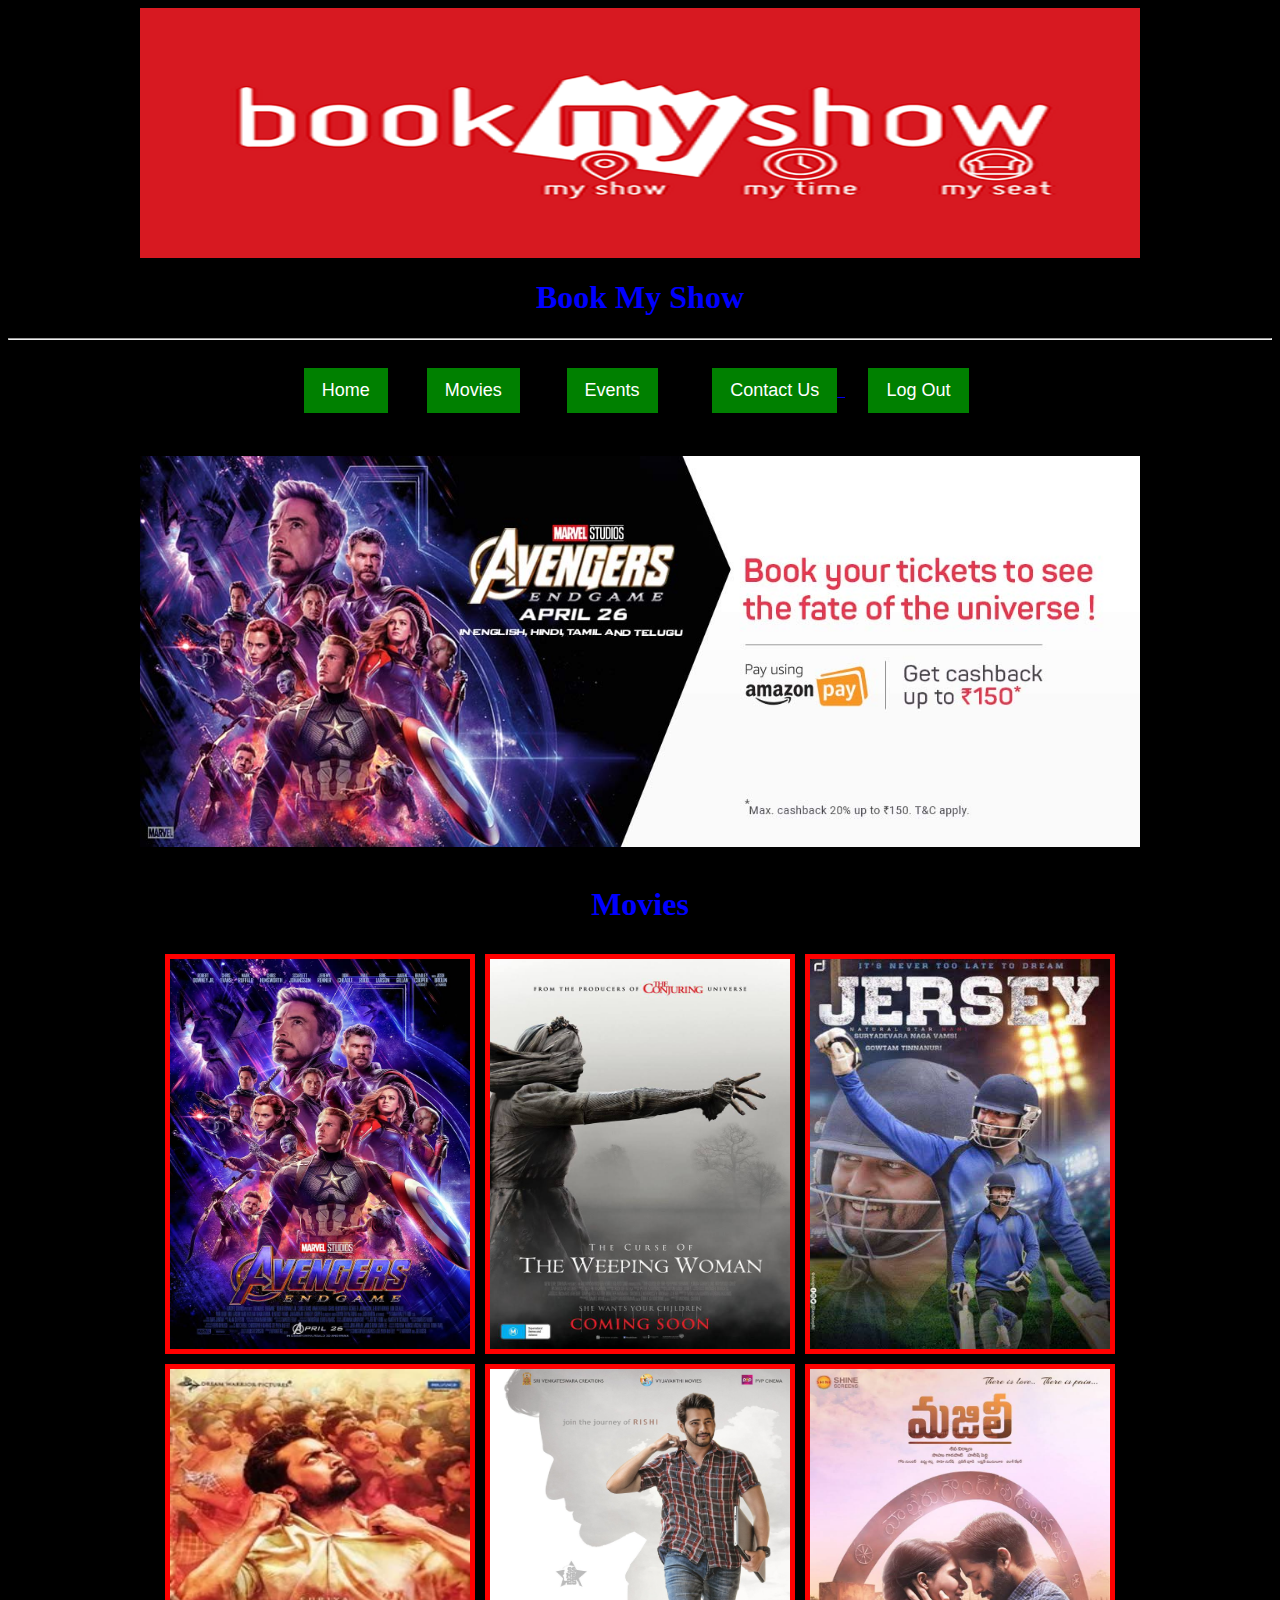
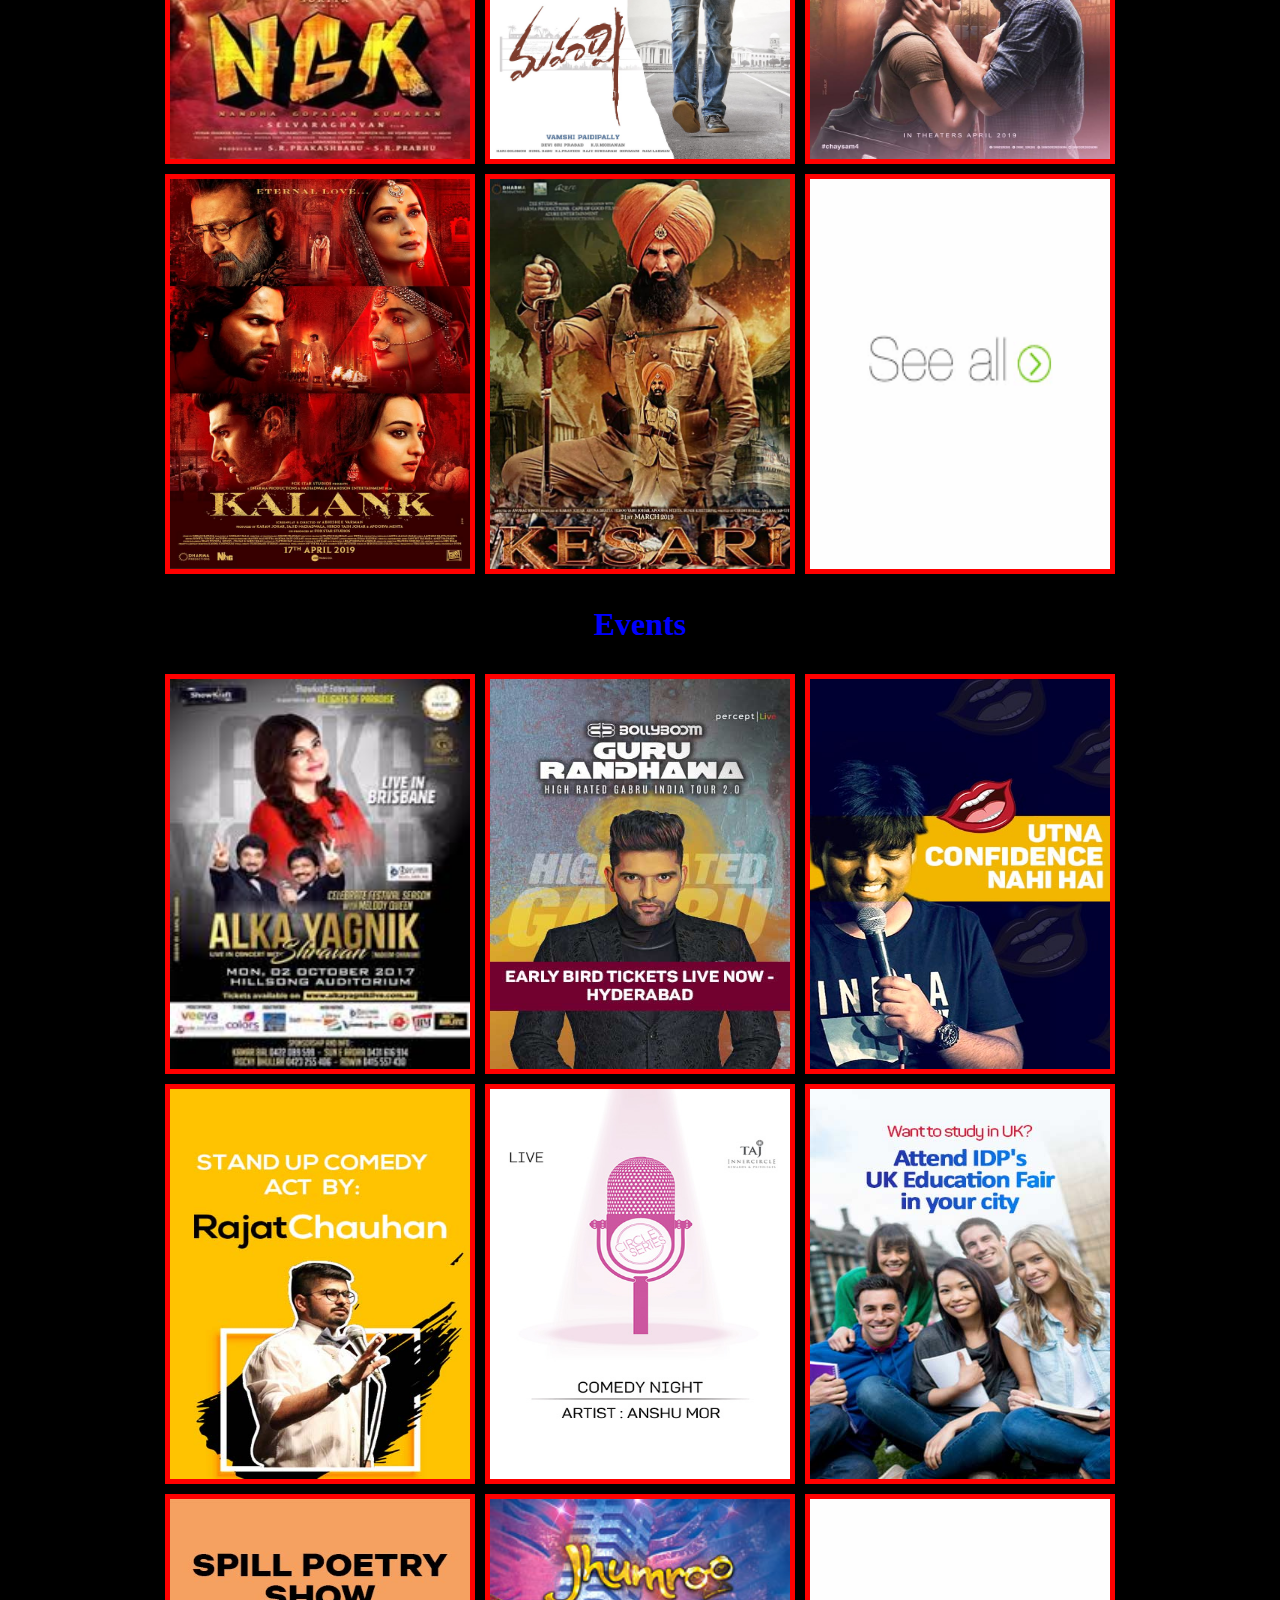
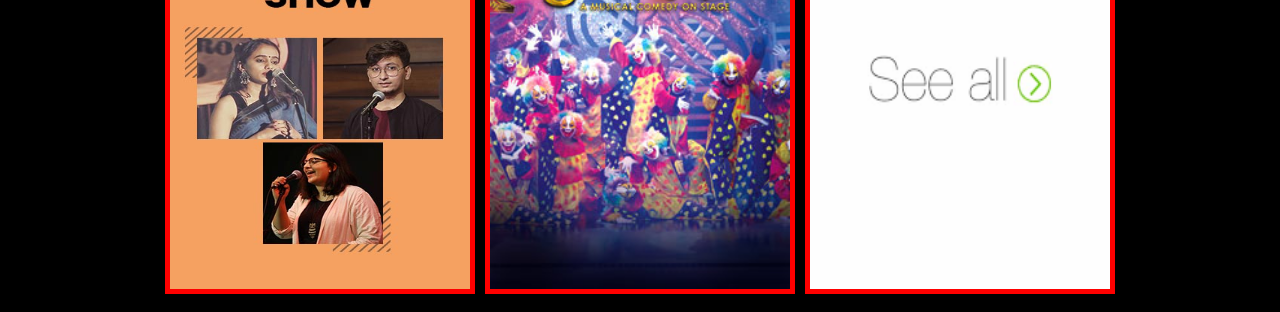
<file: int219/index.html>
<html>
<title> Booking Management System</title>
<link rel="stylesheet"href="css/project.css">
<center><img src="images/bms2.png" width="1000" height=250"></center><h1> <center>Book My Show</center></h1><hr>
<style>
button {
  background-color:green;
  border: none;
  color: white;
  padding: 12px 18px;
  text-align: center;
  display: inline-block;
  font-size: 18px;
}
</style>
<pre>
<center>
<a href="index.html"><button>Home</button></a>     <a href="extra.html"><button>Movies</button></a>      <a href="event.html"><button>Events</button></a>       <a href="contactus.html"><button>Contact Us</button> </a>   <a href="login.html"><button>Log Out</button></a> 

</head>
</pre>
<body>
<center>
<div class="slideshow-container">
<div class="mySlides fade">
  <div class="numbertext"></div>
  <img src="images/sl1.jpg" style="width:1000">
  <div class="text"></div>
</div>
<div class="mySlides fade">
  <div class="numbertext"></div>
  <img src="images/sl3.jpg" style="width:1000">
  <div class="text"></div>
</div>
<div class="mySlides fade">
  <div class="numbertext"></div>
  <img src="images/sl4.jpg" style="width:1000">
  <div class="text"></div>
</div>
</div>
<br>
<div style="text-align:center">
  <span class="dot"></span> 
  <span class="dot"></span> 
  <span class="dot"></span> 
</div>
<script>
var slideIndex = 0;
showSlides();

function showSlides() {
  var i;
  var slides = document.getElementsByClassName("mySlides");
  var dots = document.getElementsByClassName("dot");
  for (i = 0; i < slides.length; i++) {
    slides[i].style.display = "none";  
  }
  slideIndex++;
  if (slideIndex > slides.length) {slideIndex = 1}    
  for (i = 0; i < dots.length; i++) {
    dots[i].className = dots[i].className.replace(" active", "");
  }
  slides[slideIndex-1].style.display = "block";  
  dots[slideIndex-1].className += " active";
  setTimeout(showSlides, 2000); 
}

</script>

</body>
</html> 

</body>
<style>
.grid-container {
display:inline-grid;
grid-template-columns: auto auto auto  ;
grid-template-rows:400px 400px 400px;
grid-gap:10px;
background-color:black;
padding:10px;
}
.grid-item{
background-color:orange;
border:5px solid red;
padding:0px;
font-size:30px;
text-align:center;
}
</style>
</head>
<h1>
<center>Movies</center>
</h1>
<center>
<div class="grid-container">
<div class="grid-item"><a href="#"><img src="images/endgame.jfif" width="300" height="390"></a></div>
<div class="grid-item"><a href="#"><img src="images/women.jfif" width="300" height="390"></a></div>
<div class="grid-item"><a href="#"><img src="images/jersey.jfif" width="300" height="390"></a></div>
<div class="grid-item"><a href="#"><img src="images/ngk.jpg" width="300" height="390"></a></div>
<div class="grid-item"><a href="#"><img src="images/maharshi.jpg" width="300" height="390"></a></div>
<div class="grid-item"><a href="#"><img src="images/majili.jfif" width="300" height="390"></a></div>
<div class="grid-item"><a href="#"><img src="images/kalank.jfif" width="300" height="390"></a></div>
<div class="grid-item"><a href="#"><img src="images/kesari.jfif" width="300" height="390"></a></div>
<div class="grid-item"><a href="extra.html"><img src="images/s2.png" width="300" height="390"></a></div>
</div>
</center>
</head>
<h1>
<center>Events</center>
</h1>
<center>
<div class="grid-container">
<div class="grid-item"><a href="#"><img src="images/event1.jfif" width="300" height="390"></a></div>
<div class="grid-item"><a href="#"><img src="images/event.jpg" width="300" height="390"></a></div>
<div class="grid-item"><a href="#"><img src="images/e3.jpg" width="300" height="390"></a></div>
<div class="grid-item"><a href="#"><img src="images/e2.jpg" width="300" height="390"></a></div>
<div class="grid-item"><a href="#"><img src="images/e4.jpg" width="300" height="390"></a></div>
<div class="grid-item"><a href="#"><img src="images/e5.jpg" width="300" height="390"></a></div>
<div class="grid-item"><a href="#"><img src="images/e6.jpg" width="300" height="390"></a></div>
<div class="grid-item"><a href="#"><img src="images/e7.jpg" width="300" height="390"></a></div>
<div class="grid-item"><a href="event.html"><img src="images/s2.png" width="300" height="390"></a></div>
</div>
</center>
</body>
</body>
</html>
</file>
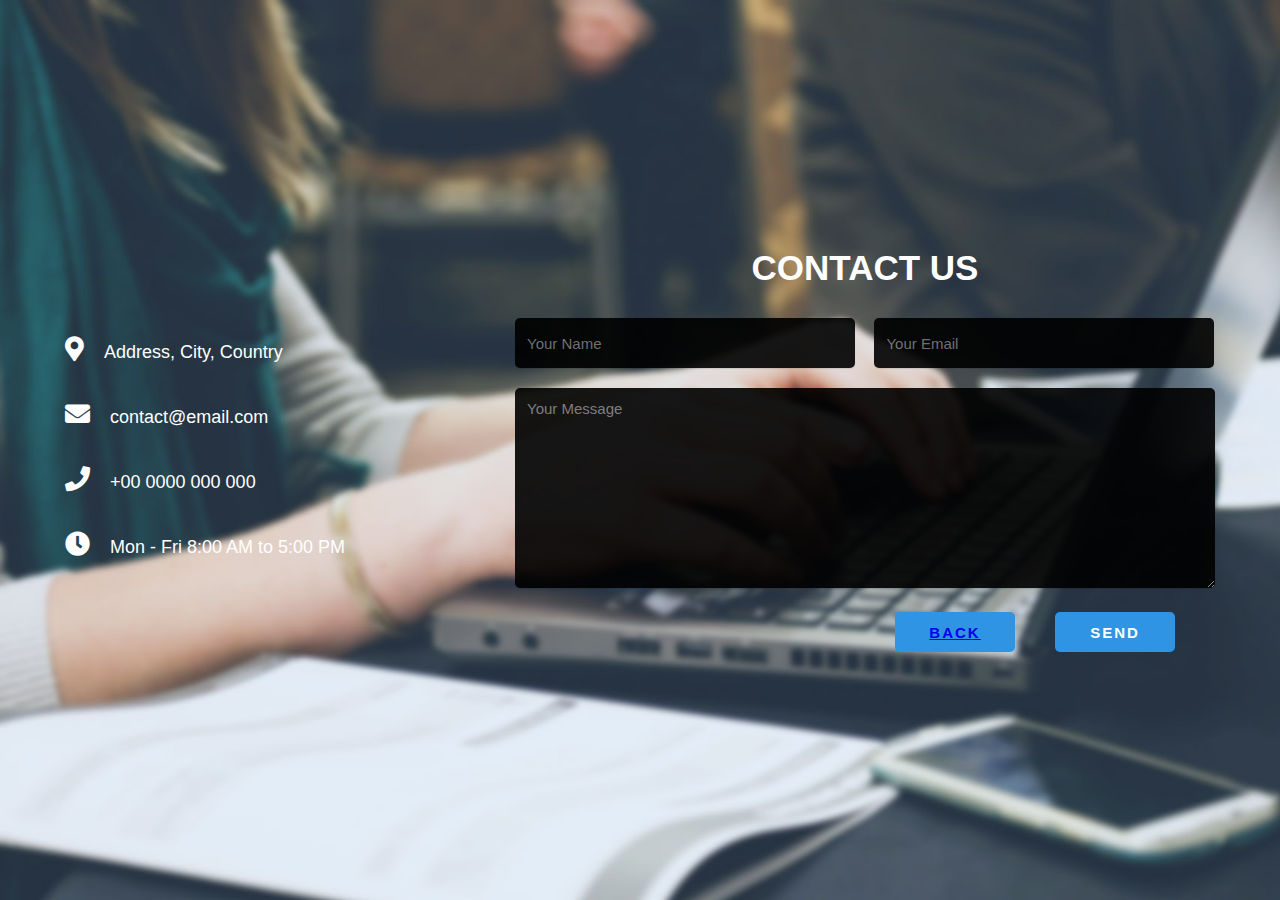
<file: int219/contactus.html>
<!DOCTYPE html>
<html lang="en" dir="ltr">
  <head>
    <meta charset="utf-8">
    <meta name="viewport" content="width=device-width, initial-scale=1.0">
    <title>Responsive Contact Form</title>
    <link rel="stylesheet" href="css/cont.css">
    <link rel="stylesheet" href="https://cdnjs.cloudflare.com/ajax/libs/font-awesome/5.13.1/css/all.min.css">
<script>
 function login()
	{
		
                var pwd=document.getElementById("username").value;
                var uname = document.getElementById("email").value;
		var filter = /^([a-zA-Z0-9_\.\-])+\@(([a-zA-Z0-9\-])+\.)+([a-zA-Z0-9]{2,4})+$/;
		if(pwd =='')
		{
			alert("please enter username.");
		}
		else if(uname=='')
		{
        	alert("enter the email");
		}
		else if(!filter.test(uname))
		{
			alert("Enter valid email id.");
		}
		
		else
		{
	  alert('Thank You for contacting us');
               }
	}
</script>
  </head>
  <body>

    
    <div class="contact-section">
      <div class="contact-info">
        <div><i class="fas fa-map-marker-alt"></i>Address, City, Country</div>
        <div><i class="fas fa-envelope"></i>contact@email.com</div>
        <div><i class="fas fa-phone"></i>+00 0000 000 000</div>
        <div><i class="fas fa-clock"></i>Mon - Fri 8:00 AM to 5:00 PM</div>
      </div>
      <div class="contact-form">
        <h2>Contact Us</h2>
        <form class="contact" action="" method="post">
          <input type="text" name="name" class="text-box" placeholder="Your Name"  id="username">
          <input type="email" name="email" class="text-box" placeholder="Your Email" id="email">
          <textarea name="message" rows="5" placeholder="Your Message"></textarea>
          <input type="submit" name="submit" class="send-btn" value="Send"  onclick="login()">
           <button class="send-btn" type="button"><a href="index.html">Back</a></button>
          </form>
      </div>
    </div>
   

  </body>
</html>
</file>
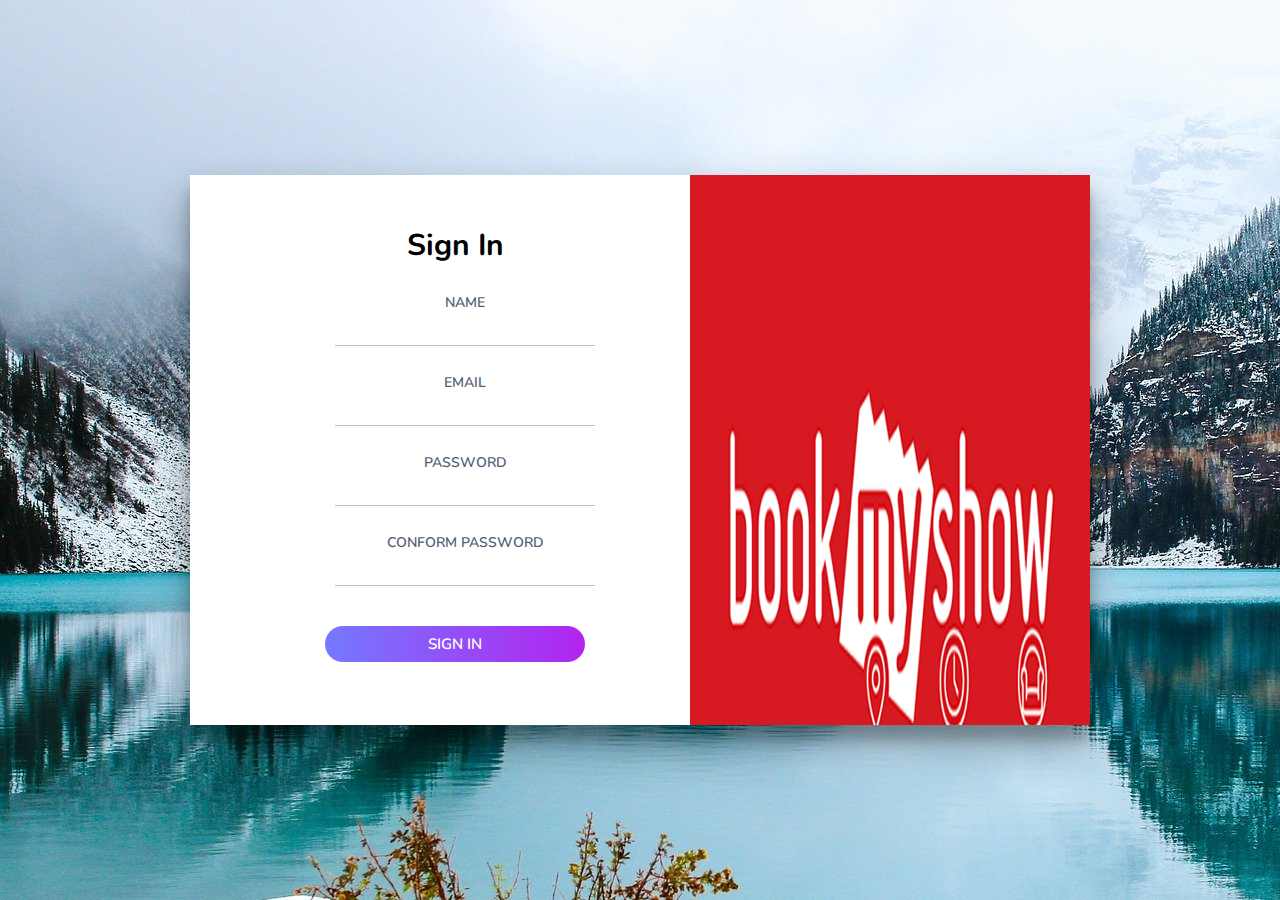
<file: int219/create.html>
<!DOCTYPE html>
<html>
<head>
	<title>Create Account</title>
	<meta charset="UTF-8">
	<meta name="viewport" content="width=device-width, initial-scale=1">
  <link rel="stylesheet" type="text/css" href="css/h1.css">
  <link href="https://fonts.googleapis.com/css?family=Nunito:400,600,700,800&display=swap" rel="stylesheet">
<script>
 function registration()
	{

		var name= document.getElementById("t1").value;
		var email= document.getElementById("t2").value;
		var pwd= document.getElementById("t3").value;			
		var cpwd= document.getElementById("t4").value;
		
        //email id expression code
		var pwd_expression = /^(?=.*?[A-Z])(?=.*?[a-z])(?=.*?[0-9])(?=.*?[#?!@$%^&*-])/;
		var letters = /^[A-Za-z]+$/;
		var filter = /^([a-zA-Z0-9_\.\-])+\@(([a-zA-Z0-9\-])+\.)+([a-zA-Z0-9]{2,4})+$/;

		if(name=='')
		{
			alert('Please enter your name');
		}
		else if(!letters.test(name))
		{
			alert('Name field required only alphabet characters');
		}
		else if(email=='')
		{
			alert('Please enter your user email id');
		}
		else if (!filter.test(email))
		{
			alert('Invalid email');
		}
		
		else if(pwd=='')
		{
			alert('Please enter Password');
		}
		else if(cpwd=='')
		{
			alert('Enter Confirm Password');
		}
		else if(!pwd_expression.test(pwd))
		{
			alert ('Upper case, Lower case, Special character and Numeric letter are required in Password filed');
		}
		else if(pwd != cpwd)
		{
			alert ('Password not Matched');
		}
		else if(document.getElementById("t4").value.length < 6)
		{
			alert ('Password minimum length is 6');
		}
		else if(document.getElementById("t4").value.length > 12)
		{
			alert ('Password max length is 12');
		}
		else
		{				                            
               alert('Thank You for Registering');
window.location = "file:///C:/Users/Home/Desktop/int219/index.html";
			 
		}
	}
</script>
</head>
<body>
  <div class="cont">
<img src="images/bms2.png" align="right" class="img">
    <div class="form sign-in">
      <h2>Sign In</h2>
      <label>
        <span>Name</span>
        <input type="text" name="user" id="t1">
      </label>
      <label>
        <span>Email</span>
        <input type="email" name="email" id="t2">
      </label>
  <label>
        <span>Password</span>
        <input type="password" name="password" id="t3">
      </label>
  <label>
        <span>Conform password</span>
        <input type="password" name="password" id="t4">
      </label>
      <button class="submit" type="button" onclick="registration()" >Sign In</button>
 
</body>
</html>
</file>
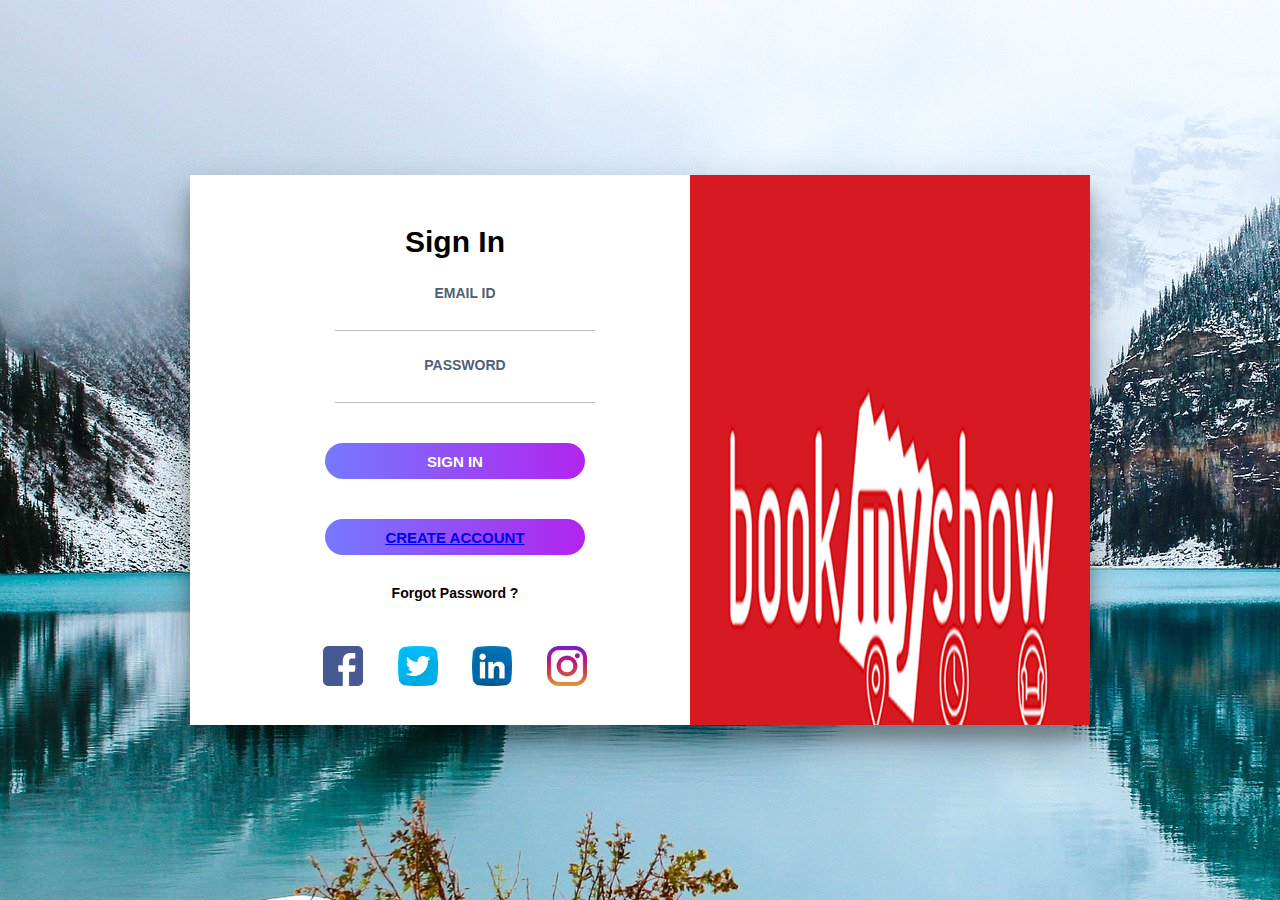
<file: int219/login.html>
<!DOCTYPE html>
<html>
<head>
	<title>Login Form</title>
	<meta charset="UTF-8">
	<meta name="viewport" content="width=device-width, initial-scale=1">
  <link rel="stylesheet" type="text/css" href="css/h1.css">
  

<script>
 function login()
	{
		var uname = document.getElementById("username").value;
		var pwd = document.getElementById("pwd1").value;
		var filter = /^([a-zA-Z0-9_\.\-])+\@(([a-zA-Z0-9\-])+\.)+([a-zA-Z0-9]{2,4})+$/;
		if(uname =='')
		{
			alert("please enter user name.");
		}
		else if(pwd=='')
		{
        	alert("enter the password");
		}
		else if(!filter.test(uname))
		{
			alert("Enter valid email id.");
		}
		else if(pwd.length < 6 || pwd.length > 6)
		{
			alert("Password min and max length is 6.");
		}
		else
		{
	  alert('Thank You for Login');
 window.location = "index.html";
               }
	}
</script>
</head>
<body>
 <div class="cont">
<img src="images/bms2.png" align="right" class="img">
    <div class="form sign-in">
      <h2>Sign In</h2>
      <label>
        <span>Email Id</span>
        <input type="email" name="email" id="username">
      </label>
      <label>
        <span>Password</span>
        <input type="password" name="password" id="pwd1">
      </label>
      <button class="submit" type="button" onclick="login()">Sign In</button>
       <button class="submit" type="button"><a href="create.html">Create Account</a></button>
 <p class="forgot-pass">Forgot Password ?</p>

      <div class="social-media">
        <ul>
          <li><img src="images/facebook.png"></li>
          <li><img src="images/twitter.png"></li>
          <li><img src="images/linkedin.png"></li>
          <li><img src="images/instagram.png"></li>
        </ul>
      </div>
    </div>
</form>
</body>
</html>
</file>
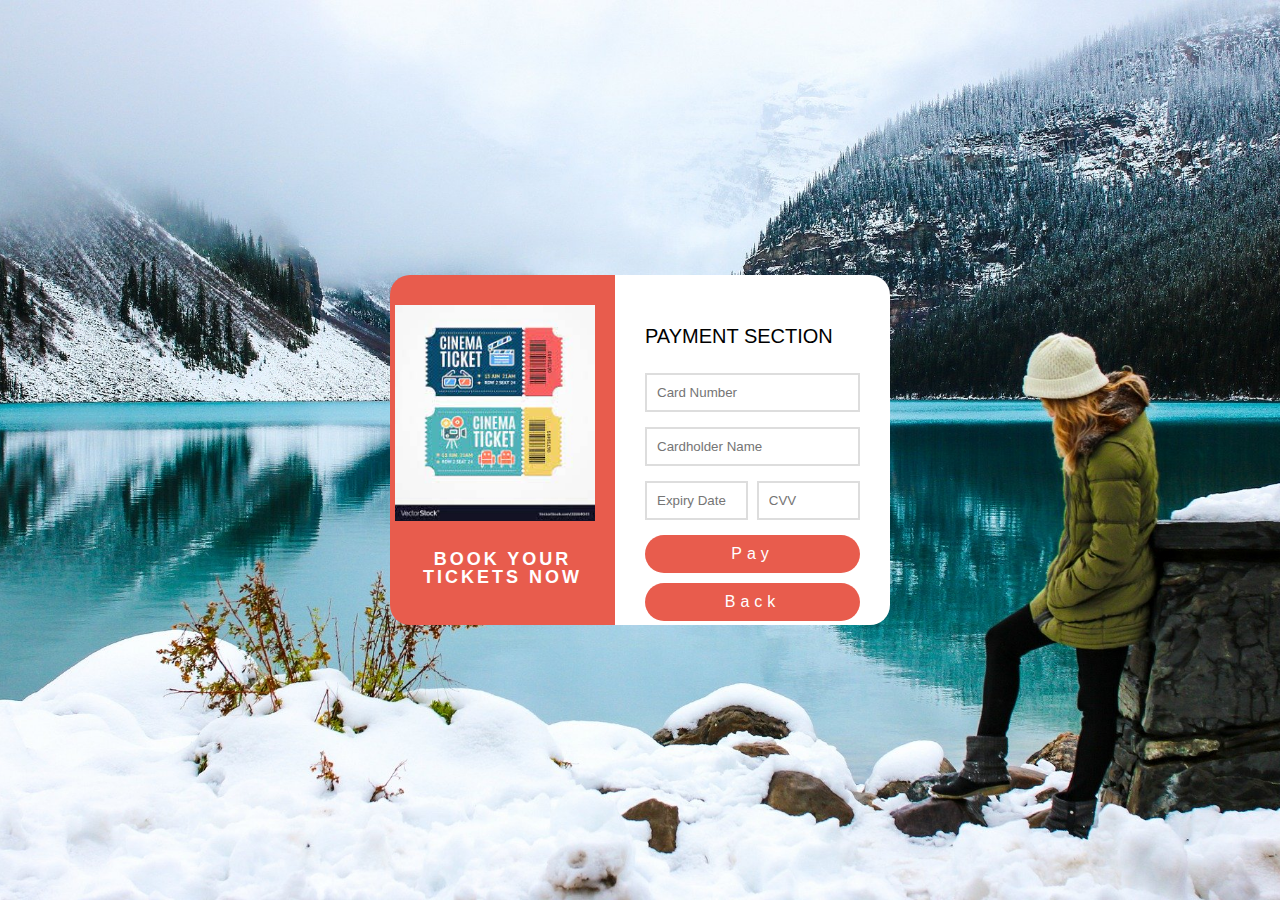
<file: int219/payment.html>
<!DOCTYPE html>

<html lang="en">

<head>
	<meta charset="UTF-8">
	
<title>Payment form </title>
	
<link rel="stylesheet" href="css/pay.css">

<script>
function login()
	{
		
                var pwd=document.getElementById("card").value;
                var uname = document.getElementById("name").value;
		var mh = document.getElementById("mon").value;
		if(pwd =='')
		{
			alert("please enter card number");
		}
               else if(pwd.length < 16 || pwd.length > 16)
		{
			alert("Card number is not valid");
		}
		else if(uname=='')
		{
        	alert("enter the name");
		}
            else if(mh==' ')
                 {
        alert("enter expiry month");
                 }
             else if(cvb==' ')
                 {
          alert("enter expiry month");
		}
		else
		{
	  alert('Payment Done successfull');
               }
	}
</script>
</head>

<body>


<div class="wrapper">
  
<div class="checkout_wrapper">
    
<div class="product_info">
     
   <img src="images/bn.jpg" alt="product">
 
   <div class="content">
       
 <h3>Book your tickets now</h3>
       
       
</div>
    
</div>
    
<div class="checkout_form">
      
<p>Payment Section</p>
      
<div class="details">
       
 <div class="section">
        
  <input type="text" placeholder="Card Number" id="card">
      
  </div>
       
 <div class="section">
         
 <input type="text" placeholder="Cardholder Name" id="name">
      
  </div>
        
<div class="section last_section">
        
  <div class="item">
            
<input type="text" placeholder="Expiry Date" id="mon">
        
  </div>
        
  <div class="item">
           
 <input type="text" placeholder="CVV" id="cvb">
         
 </div>
        
</div>
        
       
 <div class="btn" onclick="login()">
       
   <a href="#">Pay</a>
      
  </div>
 
 <div class="btn" >
       
   <a href="index.html">Back</a>
      
  </div>
           
</div>
  
  </div>
  
</div>

</div>


</body>

</html>
</file>
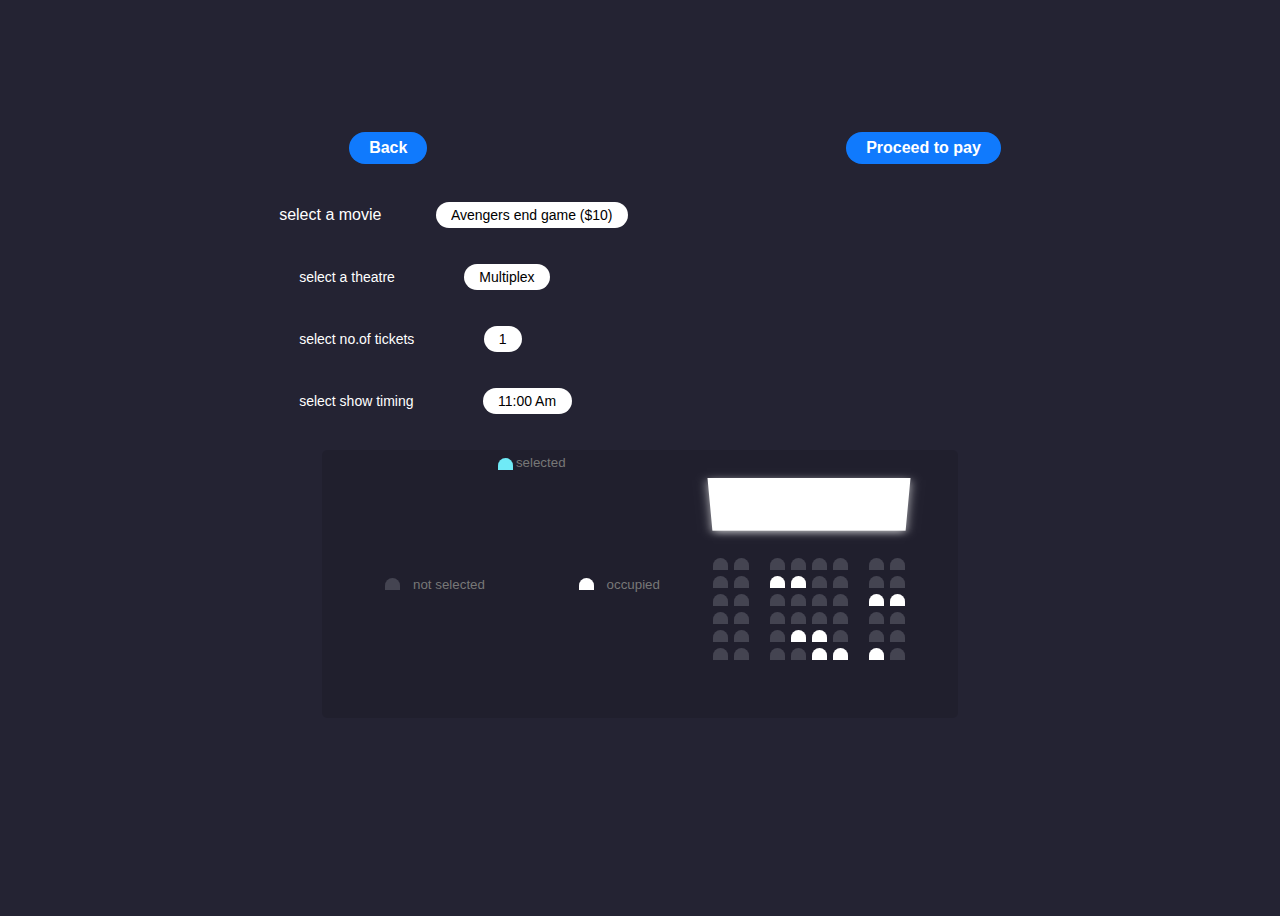
<file: int219/seat.html>
<!DOCTYPE html>
<html>
<head>
<meta charset="UTF-8"/>
<meta name="viewport" context="width=device-width,initial-scale=1.0"/>
<link rel="stylesheet" href="css/sea.css"/>
<title>seat booking</title>
</head>
<body>
<div class="movie-container">
<a href="payment.html" class="header-btn">Proceed to pay</a>
<a href="extra.html" class="header-bac">Back</a>

<label>select a movie</label>
<select id="movie">
<option value="10">Avengers end game ($10)</option>
<option value="12">jersey($9)</option>
<option value="10">kalank ($8)</option>
</select>
<br>
<br>
<br>
<label class="theatre">select a theatre</label>
<select id="theatre">
<option value="10">Multiplex</option>
<option value="12">Inox</option>
<option value="10">GNB</option>
</select>
<br>
<br>
<br>
<label class="theatre">select no.of tickets</label>
<select id="theatre">
<option value="10">1</option>
<option value="12">2</option>
<option value="10">3</option>
</select>
<br>
<br>
<br>
<label class="theatre">select show timing</label>
<select id="theatre">
<option value="10">11:00 Am</option>
<option value="12">2:00 Pm</option>
<option value="10">6:00 pm</option>
<option value="8">9:00pm</option>
</select>
</div>

<ul class="showcase">
<li>
<div class="seat"></div>
<small>not selected</small>
</li>
<div class="seat selected"></div>
<small>selected</small>
</li>
<li>
<div class="seat occupied"></div>
<small>occupied</small>
</li>
<ul>

<div class="container">
<div class="screen"></div>
<div class="row">
<div class="seat"></div>
<div class="seat"></div>
<div class="seat"></div>
<div class="seat"></div>
<div class="seat"></div>
<div class="seat"></div>
<div class="seat"></div>
<div class="seat"></div>
</div>
<div class="row">
<div class="seat"></div>
<div class="seat"></div>
<div class="seat occupied"></div>
<div class="seat occupied"></div>
<div class="seat"></div>
<div class="seat"></div>
<div class="seat"></div>
<div class="seat"></div>
</div>
<div class="row">
<div class="seat"></div>
<div class="seat"></div>
<div class="seat"></div>
<div class="seat"></div>
<div class="seat"></div>
<div class="seat"></div>
<div class="seat occupied"></div>
<div class="seat occupied"></div>
</div>
<div class="row">
<div class="seat"></div>
<div class="seat"></div>
<div class="seat"></div>
<div class="seat"></div>
<div class="seat"></div>
<div class="seat"></div>
<div class="seat"></div>
<div class="seat"></div>
</div>
<div class="row">
<div class="seat"></div>
<div class="seat"></div>
<div class="seat"></div>
<div class="seat occupied"></div>
<div class="seat occupied"></div>
<div class="seat"></div>
<div class="seat"></div>
<div class="seat"></div>
</div>
<div class="row">
<div class="seat"></div>
<div class="seat"></div>
<div class="seat"></div>
<div class="seat"></div>
<div class="seat occupied"></div>
<div class="seat occupied"></div>
<div class="seat occupied"></div>
<div class="seat"></div>
</div>
</div>




</body>
</html>
</file>
<file: int219/css/project.css>
body{
background-color:black;
}
h1{
color:blue;
}
p{
color:violet;
}
</file>
<file: int219/css/cont.css>
*{
  margin: 0;
  padding: 0;
  box-sizing: border-box;
  font-family: "Poppins", sans-serif;
}

body{
  min-height: 100vh;
  background: url(../images/background.jpg) no-repeat;
  background-size: cover;
  display: flex;
  justify-content: center;
  align-items: center;
}

.contact-section{
  width: 100%;
  display: flex;
  justify-content: center;
  align-items: center;
}

.contact-info{
  color: #fff;
  max-width: 500px;
  line-height: 65px;
  padding-left: 50px;
  font-size: 18px;
}

.contact-info i{
  margin-right: 20px;
  font-size: 25px;
}

.contact-form{
  max-width: 700px;
  margin-right: 50px;
}

.contact-info, .contact-form{
  flex: 1;
}

.contact-form h2{
  color: #fff;
  text-align: center;
  font-size: 35px;
  text-transform: uppercase;
  margin-bottom: 30px;
}

.contact-form .text-box{
  background: #000;
  color: #fff;
  border: none;
  width: calc(50% - 10px);
  height: 50px;
  padding: 12px;
  font-size: 15px;
  border-radius: 5px;
  box-shadow: 0 1px 1px rgba(0, 0, 0, 0.1);
  margin-bottom: 20px;
  opacity: 0.9;
}

.contact-form .text-box:first-child{
  margin-right: 15px;
}

.contact-form textarea{
  background: #000;
  color: #fff;
  border: none;
  width: 100%;
  padding: 12px;
  font-size: 15px;
  min-height: 200px;
  max-height: 400px;
  resize: vertical;
  border-radius: 5px;
  box-shadow: 0 1px 1px rgba(0, 0, 0, 0.1);
  margin-bottom: 20px;
  opacity: 0.9;
}

.contact-form .send-btn{
text-decoration:none !important;
  float: right;
  background: #2E94E3;
  color: #fff;
  border: none;
  width: 120px;
  height: 40px;
  font-size: 15px;
  font-weight: 600;
margin-right:40px;
  text-transform: uppercase;
  letter-spacing: 2px;
  border-radius: 5px;
  cursor: pointer;
  transition: 0.3s;
  transition-property: background;
}

.contact-form .send-btn:hover{
  background: #0582E3;
}

@media screen and (max-width: 950px){
  .contact-section{
    flex-direction: column;
  }

  .contact-info, .contact-form{
    margin: 30px 50px;
  }

  .contact-form h2{
    font-size: 30px;
  }

  .contact-form .text-box{
    width: 100%;
  }
</file>
<file: int219/css/h1.css>
*{
  margin: 0;
  padding: 0;
  box-sizing: border-box;
  font-family: 'Nunito', sans-serif;
}

body{
  width: 100%;
  height: 100vh;
  display: flex;
  justify-content: center;
  align-items: center;
  background:url(../images/bg.jpg);
  font-family: 'Nunito', sans-serif;
}
input, button{
  border:none;
  outline: none;
  background: none;
}

.cont{
  overflow: hidden;
  position: relative;
  width: 900px;
  height: 550px;
  background: #fff;
  box-shadow: 0 19px 38px rgba(0, 0, 0, 0.30), 0 15px 12px rgba(0, 0, 0, 0.22);
}
.img
{
width:400px;
height:90vh;
}

.form{
  position: relative;
  width: 550px;
  height: 100%;
  padding: 50px 30px;
 
}

h2{
  width: 100%;
  font-size: 30px;
  text-align: center;
}

label{
  display: block;
  width: 260px;
  margin: 25px auto 0;
  text-align: center;
}

label span{
  font-size: 14px;
  font-weight: 600;
  color: #505f75;
  text-transform: uppercase;
}

input{
  display: block;
  width: 100%;
  margin-top: 5px;
  font-size: 16px;
  padding-bottom: 5px;
  border-bottom: 1px solid rgba(109, 93, 93, 0.4);
  text-align: center;
  font-family: 'Nunito', sans-serif; 
}

button{
text-decoration: none;
  display: block;
  margin: 0 auto;
  width: 260px;
  height: 36px;
  border-radius: 30px;
  color: #fff;
  font-size: 15px;
  cursor: pointer;
}

.submit{
  margin-top: 40px;
  margin-bottom: 30px;
  text-transform: uppercase;
  font-weight: 600;
  font-family: 'Nunito', sans-serif;
  background: -webkit-linear-gradient(left, #7579ff, #b224ef);
}

.submit:hover{
  background: -webkit-linear-gradient(left, #b224ef, #7579ff);
}

.forgot-pass{
  margin-top: 15px;
  text-align: center;
  font-size: 14px;
  font-weight: 600;
  color: #0c0101;
  cursor: pointer;
}

.forgot-pass:hover{
  color: red;
}

.social-media{
  width: 100%;
  text-align: center;
  margin-top: 20px;
}

.social-media ul{
  list-style: none;
}

.social-media ul li{
  display: inline-block;
  cursor: pointer;
  margin: 25px 15px;
}

.social-media img{
  width: 40px;
  height: 40px;
}
</file>
<file: int219/css/pay.css>
*{
 
 margin: 0;
 
 padding: 0;
 
 box-sizing: border-box;
  
outline: none;
  
text-decoration: none;
  
 font-family: 'Josefin Sans', sans-serif;

}


body
{
 
 background: url(../images/bg.jpg) no-repeat center center;
 
 background-size: cover;
  
width: 100%;
 
 height: 100vh;

}


.wrapper
{
  
position: absolute;
 
 top: 50%;
  
left: 50%;
 
 transform: translate(-50%,-50%);
  
width: 500px;
 
 height: 350px;

}


.checkout_wrapper
{
  
width: 500px;
 
 height: 350px;
 
 display: flex;

}


.checkout_wrapper .product_info
{
  
width: 45%;
 
 background: #e85c4d;
  
border-top-left-radius: 20px;
 
 border-bottom-left-radius: 20px;
  
position: relative;

}


.checkout_wrapper .product_info img
{
  
width: 200px;
  
margin-top: 30px;
  
margin-left: 5px;

}


.checkout_wrapper .checkout_form
{
  width: 55%;
 
 background: #fff;
 
 padding: 50px 30px;
 
 border-top-right-radius: 20px;
 
 border-bottom-right-radius: 20px;

}


.checkout_wrapper .product_info .content
{
  
 text-align: center;
 
 margin-top: 25px;
 
 color: #fff;
  
 text-transform: uppercase;

}


.checkout_wrapper .product_info .content h3
{
 
 font-size: 18px;
 
 line-height: 18px;
 
 letter-spacing: 3px;

}


.checkout_wrapper .product_info .content p
{
 
 margin-top: 10px;
 
 font-size:14px;

}


.checkout_form p
{
  
margin-bottom: 25px;

  font-size: 20px;
  
text-transform: uppercase;

}


.checkout_form .details .section
{
 
 margin-bottom: 15px;

}


.checkout_form .details .section input[type="text"]
{
 
 width: 100%;
 
 padding: 10px;
  
border: 2px solid #dddddd;

}


.checkout_form .details .section input[type="text"]:focus
{
 
 border: 2px solid #e85c4d;

}


.checkout_form .details .section.last_section
{
 
 display: flex;
  justify-content: space-between;

}


.checkout_form .details .section.last_section .item
{
 
 width: 48%;

}


.checkout_form .details .btn
{
  background: #e85c4d;
 
 padding: 10px;
  
border-radius: 25px;
 
 text-align: center;
 
 margin-top: 10px;

}


.checkout_form .details .btn a
{
  color: #fff;
  
letter-spacing: 5px;
  
display: block;

}
</file>
<file: int219/css/sea.css>
*
{
 
 box-sizing: border-box;

}


body 
{
  
background-color: #242333;
  color: #fff;
  display: flex;
  flex-direction: column;
  align-items: center;
  justify-content: center;
  height: 100vh;
  font-family: 'Lato', sans-serif;
  margin: 50;

}


.header-btn
{
text-decoration: none !important;
border-radius: 30px;
padding: 7px 20px;
float:right;
margin-top: -70px;

margin-left:70px;
color: #fff !important;
background: #107afd;
font-weight:600;
}
.header-bac
{
text-decoration: none !important;
border-radius: 30px;
padding: 7px 20px;
float:left;
margin-top: -70px;
margin-left:70px;
color: #fff !important;
background: #107afd;
font-weight:600;
}
.movie-container
 {
 
 margin: 20px 0;

}


.movie-container select 
{
 
 background-color: #fff;
  border: 0;
  border-radius: 50px;
  font-size: 14px;
  margin-left: 50px;
  padding: 5px 15px 5px 15px;
   appearance: none;

}


.theatre
{

  border: 0;
  border-radius: 50px;
  font-size: 14px;
  margin-left: 5px;
  padding: 5px 15px 5px 15px;
   appearance: none;
s
}
.container
 {
  
perspective: 1000px;
  
margin-bottom: 50px;

}


.seat
 {
 
 background-color: #444451;
  height: 12px;
  width: 15px;
  margin: 3px;
  border-top-left-radius: 10px;
  border-top-right-radius: 10px;

}


.seat.selected 
{
  
background-color: #6feaf6;

}


.seat.occupied
 {
 
 background-color: #fff;

}


.seat:nth-of-type(2) 
{
  
margin-right: 18px;

}


.seat:nth-last-of-type(2)
 {
  
margin-left: 18px;

}


.seat:not(.occupied):hover 
{
 
 cursor: pointer;
  transform: scale(1.2);

}


.showcase .seat:not(.occupied):hover 
{
  
cursor: default;
  transform: scale(1);

}


.showcase 
{
 
 background: rgba(0, 0, 0, 0.1);
  padding: 5px 50px;
  border-radius: 5px;
  color: #777;
  list-style-type: none;
  display: flex;
  justify-content: space-between;

}


.showcase li 
{
 
 display: flex;
  align-items: center;
  justify-content: center;
  margin: 0 10px;

}


.showcase li small 
{
  
margin-left: 10px;

}


.row 
{
 
 display: flex;

}


.screen 
{
 
 background-color: #fff;
  height: 70px;
  width: 100%;
  margin: 15px 0;
  transform: rotateX(-45deg);
  box-shadow: 0 3px 10px rgba(255, 255, 255, 0.7);

}
</file>
